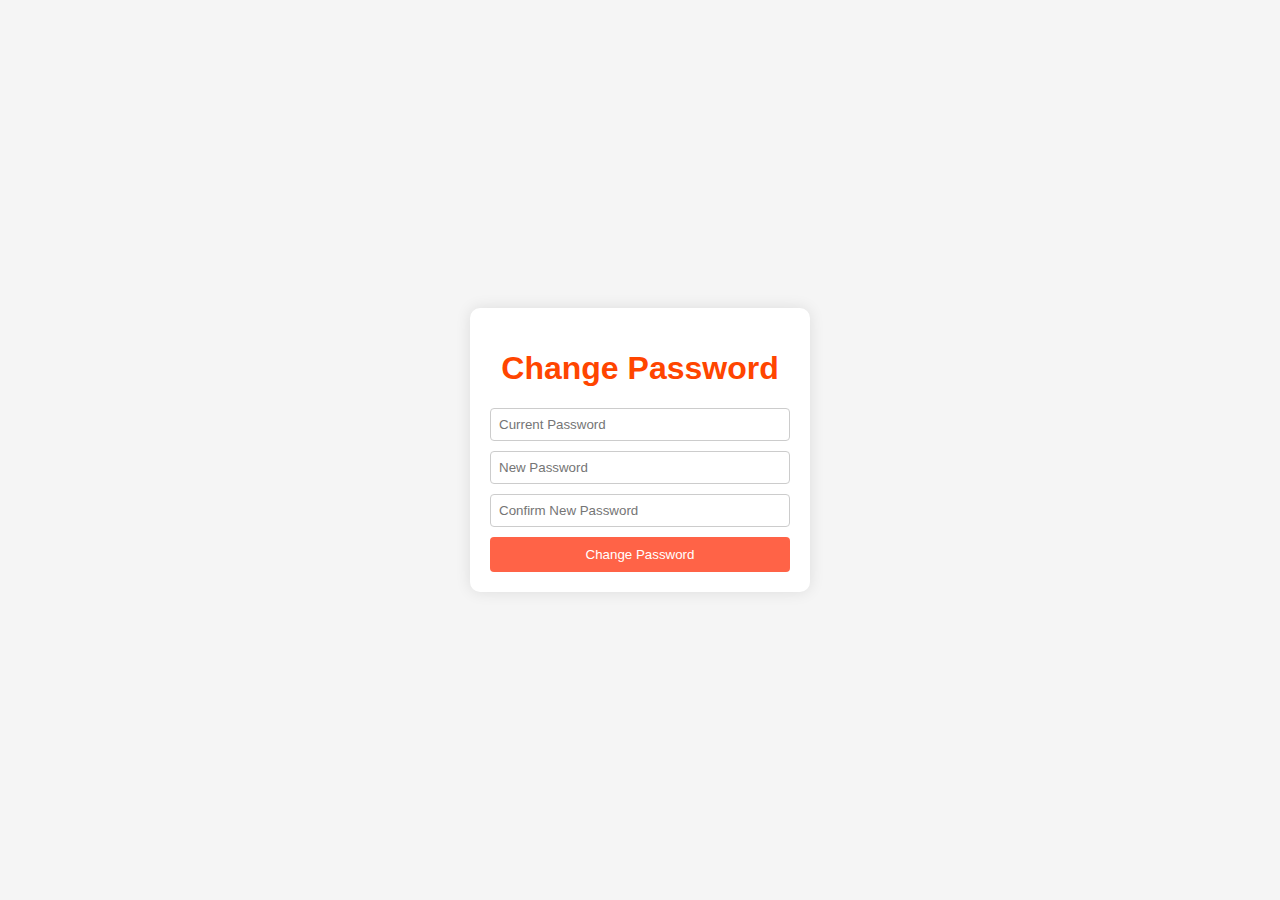
<file: templates/change_password.html>
<!DOCTYPE html>
<html lang="en">
<head>
    <meta charset="UTF-8">
    <title>Change Password</title>
    <style>
        body {
            font-family: 'Segoe UI', Tahoma, Geneva, Verdana, sans-serif;
            background-color: #f5f5f5;
            display: flex;
            justify-content: center;
            align-items: center;
            height: 100vh;
            margin: 0;
        }
        .change-password-form {
            background-color: #fff;
            padding: 20px;
            border-radius: 10px;
            box-shadow: 0 0 15px rgba(0, 0, 0, 0.1);
            width: 300px;
        }
        h1 {
            color: #FF4500;
            text-align: center;
        }
        form {
            display: flex;
            flex-direction: column;
            gap: 10px;
        }
        input[type="password"] {
            padding: 8px;
            border: 1px solid #ccc;
            border-radius: 4px;
        }
        button {
            padding: 10px;
            background-color: #FF6347;
            color: white;
            border: none;
            border-radius: 4px;
            cursor: pointer;
            transition: background-color 0.3s ease-in-out;
        }
        button:hover {
            background-color: #FF5733;
        }
    </style>
</head>
<body>
    <div class="change-password-form">
        <h1>Change Password</h1>
        <form action="/admin/change_password" method="POST">
            <input type="password" name="current_password" placeholder="Current Password" required>
            <input type="password" name="new_password" placeholder="New Password" required>
            <input type="password" name="confirm_password" placeholder="Confirm New Password" required>
            <button type="submit">Change Password</button>
        </form>
    </div>
</body>
</html>
</file>
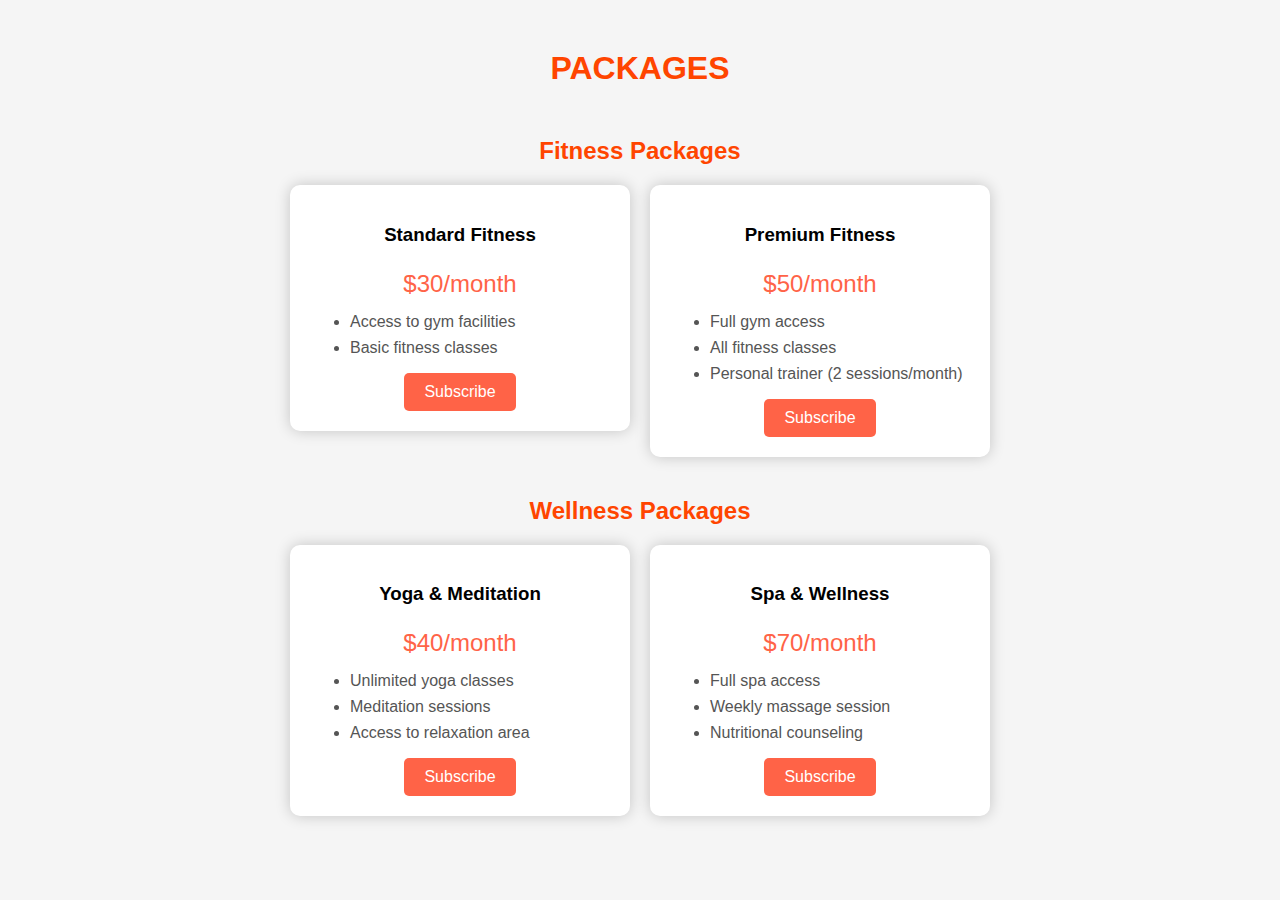
<file: templates/packages.html>
<!DOCTYPE html>
<html lang="en">
<head>
    <meta charset="UTF-8">
    <meta name="viewport" content="width=device-width, initial-scale=1.0">
    <title>Packages</title>
    <style>
        *{
            font-family: 'Trebuchet MS', 'Lucida Sans Unicode', 'Lucida Grande', 'Lucida Sans', Arial, sans-serif;
        }
        body {
            margin: 0;
            padding: 0;
            background-color: #f5f5f5;
        }
        h1{
            text-align: center;
            margin: 50px 0px;
            color: #FF4500;
        }
        .packages-container {
            display: flex;
            justify-content: center;
            align-items: flex-start;
            flex-wrap: wrap;
            gap: 20px;
        }
        .package {
            width: 300px;
            padding: 20px;
            border-radius: 10px;
            background-color: #fff;
            box-shadow: 0 0 15px rgba(0, 0, 0, 0.2);
            text-align: center;
            transition: transform 0.3s ease-in-out;
        }
        .package:hover {
            transform: translateY(-5px);
            box-shadow: 0 5px 15px rgba(0, 0, 0, 0.3);
        }
        .package h2 {
            color: #FF4500;
            margin-bottom: 10px;
        }
        .package-price {
            font-size: 1.5em;
            margin-bottom: 15px;
            color: #FF6347;
        }
        .benefits-list {
            margin-top: 15px;
            text-align: left;
        }
        .benefits-list li {
            margin-bottom: 8px;
            color: #555;
        }
        .subscribe-form {
            margin-top: 15px;
        }
        .subscribe-button {
            display: inline-block;
            text-decoration: none;
            background-color: #FF6347;
            color: #fff;
            padding: 10px 20px;
            border: none;
            border-radius: 5px;
            cursor: pointer;
            transition: background-color 0.3s ease-in-out;
            font-size: 16px;
        }
        .subscribe-button:hover {
            background-color: #FF5733;
        }
        .category {
            margin-bottom: 40px;
        }
        .category h2 {
            text-align: center;
            color: #FF4500;
            margin-bottom: 20px;
        }
    </style>
</head>
<body>
    <h1>PACKAGES</h1>
    <main>
        <div class="category">
            <h2>Fitness Packages</h2>
            <div class="packages-container">
                <div class="package">
                    <h3>Standard Fitness</h3>
                    <p class="package-price">$30/month</p>
                    <ul class="benefits-list">
                        <li>Access to gym facilities</li>
                        <li>Basic fitness classes</li>
                    </ul>
                    <form action="/update_package" method="POST" class="subscribe-form">
                        <input type="hidden" name="package" value="Standard Fitness">
                        <button type="submit" class="subscribe-button">Subscribe</button>
                    </form>
                </div>
                <div class="package">
                    <h3>Premium Fitness</h3>
                    <p class="package-price">$50/month</p>
                    <ul class="benefits-list">
                        <li>Full gym access</li>
                        <li>All fitness classes</li>
                        <li>Personal trainer (2 sessions/month)</li>
                    </ul>
                    <form action="/update_package" method="POST" class="subscribe-form">
                        <input type="hidden" name="package" value="Premium Fitness">
                        <button type="submit" class="subscribe-button">Subscribe</button>
                    </form>
                </div>
            </div>
        </div>
        
        <div class="category">
            <h2>Wellness Packages</h2>
            <div class="packages-container">
                <div class="package">
                    <h3>Yoga & Meditation</h3>
                    <p class="package-price">$40/month</p>
                    <ul class="benefits-list">
                        <li>Unlimited yoga classes</li>
                        <li>Meditation sessions</li>
                        <li>Access to relaxation area</li>
                    </ul>
                    <form action="/update_package" method="POST" class="subscribe-form">
                        <input type="hidden" name="package" value="Yoga & Meditation">
                        <button type="submit" class="subscribe-button">Subscribe</button>
                    </form>
                </div>
                <div class="package">
                    <h3>Spa & Wellness</h3>
                    <p class="package-price">$70/month</p>
                    <ul class="benefits-list">
                        <li>Full spa access</li>
                        <li>Weekly massage session</li>
                        <li>Nutritional counseling</li>
                    </ul>
                    <form action="/update_package" method="POST" class="subscribe-form">
                        <input type="hidden" name="package" value="Spa & Wellness">
                        <button type="submit" class="subscribe-button">Subscribe</button>
                    </form>
                </div>
            </div>
        </div>
    </main>
</body>
</html>
</file>
